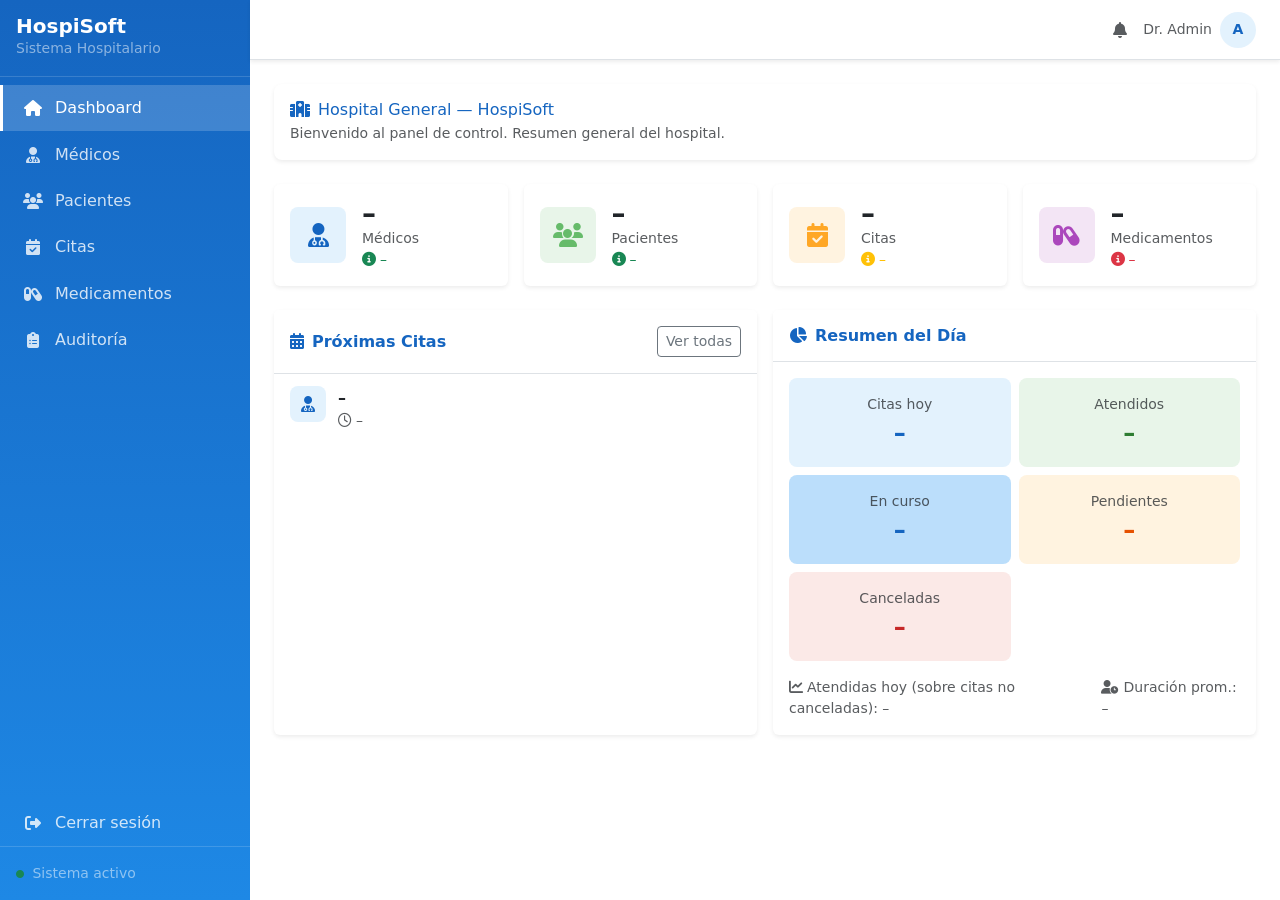
<file: src/main/resources/web/index.html>
<!DOCTYPE html>
<html lang="es">
<head>
  <meta charset="UTF-8">
  <meta name="viewport" content="width=device-width, initial-scale=1.0">
  <title>HospiSoft — Dashboard</title>
  <link href="vendor/bootstrap/bootstrap.min.css" rel="stylesheet">
  <link rel="stylesheet" href="vendor/fontawesome/css/all.min.css">
  <link rel="stylesheet" href="css/style.css">
</head>
<body>

  <div class="min-vh-100">
    <aside class="sidebar d-flex flex-column" id="sidebar">
      <div class="p-3 border-bottom" style="border-color: rgba(255,255,255,.15) !important;">
        <div class="d-flex align-items-center gap-2">
          <div>
            <div class="fw-bold fs-5 lh-1 text-white">HospiSoft</div>
            <small class="text-white-50">Sistema Hospitalario</small>
          </div>
        </div>
      </div>
      <ul class="list-unstyled mb-0 flex-grow-1 pt-2">
        <li><a href="index.html" class="nav-link active"><i class="fas fa-home" style="width:1.25rem;text-align:center"></i> Dashboard</a></li>
        <li><a href="medicos.html" class="nav-link"><i class="fas fa-user-md" style="width:1.25rem;text-align:center"></i> Médicos</a></li>
        <li><a href="pacientes.html" class="nav-link"><i class="fas fa-users" style="width:1.25rem;text-align:center"></i> Pacientes</a></li>
        <li><a href="citas.html" class="nav-link"><i class="fas fa-calendar-check" style="width:1.25rem;text-align:center"></i> Citas</a></li>
        <li><a href="medicamentos.html" class="nav-link"><i class="fas fa-capsules" style="width:1.25rem;text-align:center"></i> Medicamentos</a></li>
        <li><a href="auditoria.html" class="nav-link"><i class="fas fa-clipboard-list" style="width:1.25rem;text-align:center"></i> Auditoría</a></li>
      </ul>
      <ul class="list-unstyled mb-0">
        <li><a href="#" class="nav-link" id="nav-logout"><i class="fas fa-sign-out-alt" style="width:1.25rem;text-align:center"></i> Cerrar sesión</a></li>
      </ul>
      <div class="p-3 border-top text-white-50 small" style="border-color: rgba(255,255,255,.15) !important;">
        <i class="fas fa-circle text-success" style="font-size:.5rem;vertical-align:middle"></i>
        <span class="ms-1">Sistema activo</span>
      </div>
    </aside>

    <main class="main-content d-flex flex-column">
      <header class="top-navbar sticky-top bg-white border-bottom shadow-sm d-flex align-items-center justify-content-between px-4" style="height:60px;">
        <div class="d-flex align-items-center gap-3">
          <button class="btn d-md-none p-0" type="button" onclick="document.getElementById('sidebar').classList.toggle('show')">
            <i class="fas fa-bars fs-5"></i>
          </button>
        </div>
        <div class="d-flex align-items-center gap-3">
          <i class="fas fa-bell text-muted"></i>
          <div class="d-flex align-items-center gap-2 text-muted small">
            <span id="topbar-user-name">Dr. Admin</span>
            <span id="topbar-user-avatar" class="d-inline-flex align-items-center justify-content-center rounded-circle" style="width:36px;height:36px;background:var(--clr-light);color:var(--clr-text);font-weight:700;">A</span>
          </div>
        </div>
      </header>

      <div class="p-4 flex-grow-1">
        <div class="p-3 bg-white rounded-3 shadow-sm mb-4">
          <h6 class="mb-1" style="color:var(--clr-text);"><i class="fas fa-hospital me-2"></i>Hospital General — HospiSoft</h6>
          <p class="mb-0 text-muted small">Bienvenido al panel de control. Resumen general del hospital.</p>
        </div>

        <div class="row g-3 mb-4">
          <div class="col-xl-3 col-md-6">
            <div class="card stat-card border-0 shadow-sm h-100">
              <div class="card-body d-flex align-items-center gap-3 p-3">
                <div class="d-flex align-items-center justify-content-center rounded-3 flex-shrink-0" style="width:56px;height:56px;background:var(--clr-light);color:var(--clr-text);font-size:1.5rem;">
                  <i class="fas fa-user-md"></i>
                </div>
                <div>
                  <div class="fs-3 fw-bold lh-1" id="kpi-medicos-valor">–</div>
                  <div class="text-muted small" id="kpi-medicos-etiqueta">Médicos</div>
                  <div class="small text-success"><i class="fas fa-circle-info me-1"></i><span id="kpi-medicos-detalle">–</span></div>
                </div>
              </div>
            </div>
          </div>
          <div class="col-xl-3 col-md-6">
            <div class="card stat-card border-0 shadow-sm h-100">
              <div class="card-body d-flex align-items-center gap-3 p-3">
                <div class="d-flex align-items-center justify-content-center rounded-3 flex-shrink-0" style="width:56px;height:56px;background:#E8F5E9;color:#66BB6A;font-size:1.5rem;">
                  <i class="fas fa-users"></i>
                </div>
                <div>
                  <div class="fs-3 fw-bold lh-1" id="kpi-pacientes-valor">–</div>
                  <div class="text-muted small" id="kpi-pacientes-etiqueta">Pacientes</div>
                  <div class="small text-success"><i class="fas fa-circle-info me-1"></i><span id="kpi-pacientes-detalle">–</span></div>
                </div>
              </div>
            </div>
          </div>
          <div class="col-xl-3 col-md-6">
            <div class="card stat-card border-0 shadow-sm h-100">
              <div class="card-body d-flex align-items-center gap-3 p-3">
                <div class="d-flex align-items-center justify-content-center rounded-3 flex-shrink-0" style="width:56px;height:56px;background:#FFF3E0;color:#FFA726;font-size:1.5rem;">
                  <i class="fas fa-calendar-check"></i>
                </div>
                <div>
                  <div class="fs-3 fw-bold lh-1" id="kpi-citas-valor">–</div>
                  <div class="text-muted small" id="kpi-citas-etiqueta">Citas</div>
                  <div class="small text-warning"><i class="fas fa-circle-info me-1"></i><span id="kpi-citas-detalle">–</span></div>
                </div>
              </div>
            </div>
          </div>
          <div class="col-xl-3 col-md-6">
            <div class="card stat-card border-0 shadow-sm h-100">
              <div class="card-body d-flex align-items-center gap-3 p-3">
                <div class="d-flex align-items-center justify-content-center rounded-3 flex-shrink-0" style="width:56px;height:56px;background:#F3E5F5;color:#AB47BC;font-size:1.5rem;">
                  <i class="fas fa-capsules"></i>
                </div>
                <div>
                  <div class="fs-3 fw-bold lh-1" id="kpi-medicamentos-valor">–</div>
                  <div class="text-muted small" id="kpi-medicamentos-etiqueta">Medicamentos</div>
                  <div class="small text-danger"><i class="fas fa-circle-info me-1"></i><span id="kpi-medicamentos-detalle">–</span></div>
                </div>
              </div>
            </div>
          </div>
        </div>

        <div class="row g-3">
          <div class="col-lg-6">
            <div class="card border-0 shadow-sm h-100">
              <div class="card-header bg-white border-bottom d-flex justify-content-between align-items-center py-3">
                <h6 class="mb-0 fw-semibold" style="color:var(--clr-text);"><i class="fas fa-calendar-alt me-2"></i>Próximas Citas</h6>
                <a href="citas.html" class="btn btn-outline-secondary btn-sm">Ver todas</a>
              </div>
              <div class="card-body p-0">
                <ul class="activity-list px-3" id="proximas-citas">
                  <li>
                    <div class="d-flex align-items-center justify-content-center rounded-3 flex-shrink-0" style="width:36px;height:36px;background:var(--clr-light);color:var(--clr-text);">
                      <i class="fas fa-user-md"></i>
                    </div>
                    <div class="flex-grow-1">
                      <div><strong>–</strong></div>
                      <div class="small text-muted"><i class="far fa-clock me-1"></i>–</div>
                    </div>
                  </li>
                </ul>
              </div>
            </div>
          </div>

          <div class="col-lg-6">
            <div class="card border-0 shadow-sm h-100">
              <div class="card-header bg-white border-bottom py-3">
                <h6 class="mb-0 fw-semibold" style="color:var(--clr-text);"><i class="fas fa-chart-pie me-2"></i>Resumen del Día</h6>
              </div>
              <div class="card-body">
                <div class="row g-2 mb-3">
                  <div class="col-6">
                    <div class="p-3 rounded-3 text-center" style="background:var(--clr-light);">
                      <small class="text-muted d-block">Citas hoy</small>
                      <span class="fw-bold fs-4" style="color:var(--clr-text);" id="resumen-total">–</span>
                    </div>
                  </div>
                  <div class="col-6">
                    <div class="p-3 rounded-3 text-center" style="background:#E8F5E9;">
                      <small class="text-muted d-block">Atendidos</small>
                      <span class="fw-bold fs-4" style="color:#2E7D32;" id="resumen-atendidas">–</span>
                    </div>
                  </div>
                  <div class="col-6">
                    <div class="p-3 rounded-3 text-center" style="background:var(--clr-mid);">
                      <small class="text-muted d-block">En curso</small>
                      <span class="fw-bold fs-4" style="color:var(--clr-text);" id="resumen-encurso">–</span>
                    </div>
                  </div>
                  <div class="col-6">
                    <div class="p-3 rounded-3 text-center" style="background:#FFF3E0;">
                      <small class="text-muted d-block">Pendientes</small>
                      <span class="fw-bold fs-4" style="color:#E65100;" id="resumen-pendientes">–</span>
                    </div>
                  </div>
                  <div class="col-6">
                    <div class="p-3 rounded-3 text-center" style="background:#FBE9E7;">
                      <small class="text-muted d-block">Canceladas</small>
                      <span class="fw-bold fs-4" style="color:#C62828;" id="resumen-canceladas">–</span>
                    </div>
                  </div>
                </div>
                <div class="d-flex justify-content-between text-muted small">
                  <span><i class="fas fa-chart-line me-1"></i>Atendidas hoy (sobre citas no canceladas): <span id="resumen-atendidas-pct">–</span></span>
                  <span><i class="fas fa-user-clock me-1"></i>Duración prom.: <span id="resumen-duracion">–</span></span>
                </div>
              </div>
            </div>
          </div>
        </div>
      </div>
    </main>
  </div>

  <script src="vendor/bootstrap/bootstrap.bundle.min.js"></script>
  <script src="js/app.js"></script>
  <script src="js/crud.js"></script>
  <script src="js/dashboard.js"></script>
</body>
</html>
</file>
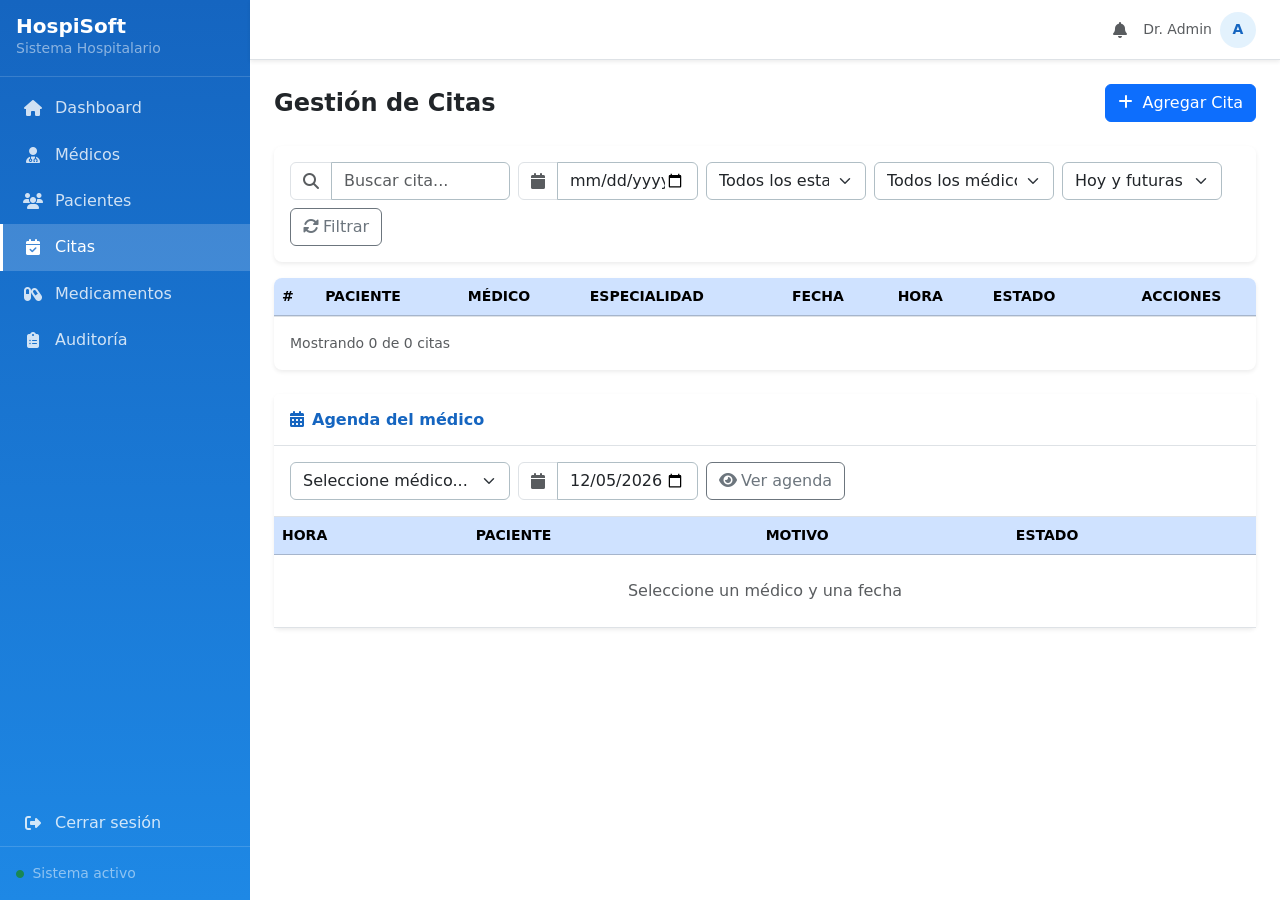
<file: src/main/resources/web/citas.html>
<!DOCTYPE html>
<html lang="es">
<head>
  <meta charset="UTF-8">
  <meta name="viewport" content="width=device-width, initial-scale=1.0">
  <title>HospiSoft — Citas</title>
  <link href="vendor/bootstrap/bootstrap.min.css" rel="stylesheet">
  <link rel="stylesheet" href="vendor/fontawesome/css/all.min.css">
  <link rel="stylesheet" href="css/style.css">
</head>
<body>

  <div class="min-vh-100">
    <aside class="sidebar d-flex flex-column" id="sidebar">
      <div class="p-3 border-bottom" style="border-color: rgba(255,255,255,.15) !important;">
        <div class="d-flex align-items-center gap-2">
          <div>
            <div class="fw-bold fs-5 lh-1 text-white">HospiSoft</div>
            <small class="text-white-50">Sistema Hospitalario</small>
          </div>
        </div>
      </div>
      <ul class="list-unstyled mb-0 flex-grow-1 pt-2">
        <li><a href="index.html" class="nav-link"><i class="fas fa-home" style="width:1.25rem;text-align:center"></i> Dashboard</a></li>
        <li><a href="medicos.html" class="nav-link"><i class="fas fa-user-md" style="width:1.25rem;text-align:center"></i> Médicos</a></li>
        <li><a href="pacientes.html" class="nav-link"><i class="fas fa-users" style="width:1.25rem;text-align:center"></i> Pacientes</a></li>
        <li><a href="citas.html" class="nav-link active"><i class="fas fa-calendar-check" style="width:1.25rem;text-align:center"></i> Citas</a></li>
        <li><a href="medicamentos.html" class="nav-link"><i class="fas fa-capsules" style="width:1.25rem;text-align:center"></i> Medicamentos</a></li>
        <li><a href="auditoria.html" class="nav-link"><i class="fas fa-clipboard-list" style="width:1.25rem;text-align:center"></i> Auditoría</a></li>
      </ul>
      <ul class="list-unstyled mb-0">
        <li><a href="#" class="nav-link" id="nav-logout"><i class="fas fa-sign-out-alt" style="width:1.25rem;text-align:center"></i> Cerrar sesión</a></li>
      </ul>
      <div class="p-3 border-top text-white-50 small" style="border-color: rgba(255,255,255,.15) !important;">
        <i class="fas fa-circle text-success" style="font-size:.5rem;vertical-align:middle"></i>
        <span class="ms-1">Sistema activo</span>
      </div>
    </aside>

    <main class="main-content d-flex flex-column">
      <header class="top-navbar sticky-top bg-white border-bottom shadow-sm d-flex align-items-center justify-content-between px-4" style="height:60px;">
        <div class="d-flex align-items-center gap-3">
          <button class="btn d-md-none p-0" type="button" onclick="document.getElementById('sidebar').classList.toggle('show')">
            <i class="fas fa-bars fs-5"></i>
          </button>
        </div>
        <div class="d-flex align-items-center gap-3">
          <i class="fas fa-bell text-muted"></i>
          <div class="d-flex align-items-center gap-2 text-muted small">
            <span id="topbar-user-name">Dr. Admin</span>
            <span id="topbar-user-avatar" class="d-inline-flex align-items-center justify-content-center rounded-circle" style="width:36px;height:36px;background:var(--clr-light);color:var(--clr-text);font-weight:700;">A</span>
          </div>
        </div>
      </header>

      <div class="p-4 flex-grow-1">
        <div class="d-flex justify-content-between align-items-center flex-wrap gap-3 mb-4">
          <h4 class="mb-0 fw-semibold">Gestión de Citas</h4>
          <div class="d-flex gap-2">
            <div class="dropdown d-none" id="export-menu">
              <button class="btn btn-outline-primary dropdown-toggle" type="button" id="btn-export" data-bs-toggle="dropdown" aria-expanded="false"><i class="fas fa-file-export me-1"></i> Exportar</button>
              <ul class="dropdown-menu dropdown-menu-end" aria-labelledby="btn-export">
                <li><button class="dropdown-item" type="button" data-export-format="xlsx"><i class="fas fa-file-excel me-2 text-success"></i>Excel (.xlsx)</button></li>
                <li><button class="dropdown-item" type="button" data-export-format="pdf"><i class="fas fa-file-pdf me-2 text-danger"></i>PDF</button></li>
              </ul>
            </div>
            <button class="btn btn-primary" id="btn-add" data-bs-toggle="modal" data-bs-target="#modalCita"><i class="fas fa-plus me-1"></i> Agregar Cita</button>
          </div>
        </div>

        <div class="d-flex flex-wrap gap-2 align-items-center mb-3 p-3 bg-white rounded-3 shadow-sm">
          <div class="input-group" style="max-width:220px;">
            <span class="input-group-text bg-white"><i class="fas fa-search text-muted"></i></span>
            <input type="text" class="form-control" id="filter-search" placeholder="Buscar cita...">
          </div>
          <div class="input-group" style="max-width:180px;">
            <span class="input-group-text bg-white"><i class="fas fa-calendar text-muted"></i></span>
            <input type="date" class="form-control" id="filter-fecha" placeholder="AAAA-MM-DD">
          </div>
          <select class="form-select" id="filter-estado" style="max-width:160px;">
            <option value="">Todos los estados</option>
            <option value="PROGRAMADA">Programada</option>
            <option value="EN_CURSO">En curso</option>
            <option value="FINALIZADA">Finalizada</option>
            <option value="CANCELADA">Cancelada</option>
          </select>
          <select class="form-select" id="filter-medico" style="max-width:180px;">
            <option value="">Todos los médicos</option>
          </select>
          <select class="form-select" id="filter-rango" style="max-width:160px;">
            <option value="HOY_Y_FUTURAS">Hoy y futuras</option>
            <option value="HOY">Hoy</option>
            <option value="FUTURAS">Futuras</option>
            <option value="PASADAS">Pasadas</option>
            <option value="TODAS">Todas</option>
          </select>
          <button class="btn btn-outline-secondary" id="btn-filter"><i class="fas fa-sync-alt me-1"></i>Filtrar</button>
        </div>

        <div class="bg-white rounded-3 shadow-sm overflow-hidden">
          <div class="table-responsive">
            <table class="table align-middle mb-0">
              <thead class="table-primary">
                <tr>
                  <th class="text-uppercase small">#</th>
                  <th class="text-uppercase small">Paciente</th>
                  <th class="text-uppercase small">Médico</th>
                  <th class="text-uppercase small">Especialidad</th>
                  <th class="text-uppercase small">Fecha</th>
                  <th class="text-uppercase small">Hora</th>
                  <th class="text-uppercase small">Estado</th>
                  <th class="text-center text-uppercase small">Acciones</th>
                </tr>
              </thead>
              <tbody id="citas-body">
              </tbody>
            </table>
          </div>
          <div class="d-flex justify-content-between align-items-center p-3 border-top">
            <small class="text-muted" id="page-summary">Mostrando 0 de 0 citas</small>
            <nav>
              <ul class="pagination pagination-sm mb-0" id="pagination">
              </ul>
            </nav>
          </div>
        </div>

        <div class="card border-0 shadow-sm mt-4" id="agenda-card">
          <div class="card-header bg-white border-bottom d-flex justify-content-between align-items-center py-3">
            <h6 class="mb-0 fw-semibold" style="color:var(--clr-text);"><i class="fas fa-calendar-alt me-2"></i>Agenda del médico</h6>
          </div>
          <div class="card-body p-0">
            <div class="d-flex flex-wrap gap-2 align-items-center p-3 border-bottom">
              <select class="form-select" id="agenda-medico" style="max-width:220px;">
                <option value="">Seleccione médico...</option>
              </select>
              <div class="input-group" style="max-width:180px;">
                <span class="input-group-text bg-white"><i class="fas fa-calendar text-muted"></i></span>
                <input type="date" class="form-control" id="agenda-fecha" placeholder="AAAA-MM-DD">
              </div>
              <button class="btn btn-outline-secondary" id="btn-agenda"><i class="fas fa-eye me-1"></i>Ver agenda</button>
            </div>
            <div class="table-responsive">
              <table class="table align-middle mb-0">
                <thead class="table-primary">
                  <tr>
                    <th class="text-uppercase small">Hora</th>
                    <th class="text-uppercase small">Paciente</th>
                    <th class="text-uppercase small">Motivo</th>
                    <th class="text-uppercase small">Estado</th>
                  </tr>
                </thead>
                <tbody id="agenda-body">
                  <tr><td colspan="4" class="text-center text-muted py-4">Seleccione un médico y una fecha</td></tr>
                </tbody>
              </table>
            </div>
          </div>
        </div>
      </div>
    </main>
  </div>

  <div class="modal fade" id="modalCita" tabindex="-1" aria-hidden="true">
    <div class="modal-dialog modal-dialog-centered">
      <div class="modal-content border-0 shadow">
        <div class="modal-header bg-blue">
          <h5 class="modal-title" id="modalCitaTitle">Nueva Cita</h5>
          <button type="button" class="btn-close" data-bs-dismiss="modal"></button>
        </div>
        <div class="modal-body">
          <div class="alert alert-danger small d-none" id="modal-alert" role="alert"></div>
          <form id="form-cita" method="post" onsubmit="return false" novalidate>
            <input type="hidden" id="cita-id" value="">
            <div class="row g-3">
              <div class="col-md-6">
                <label class="form-label fw-medium small" for="cita-paciente">Paciente</label>
                <select class="form-select" id="cita-paciente">
                  <option value="">Seleccione paciente...</option>
                </select>
                <div class="invalid-feedback"></div>
              </div>
              <div class="col-md-6">
                <label class="form-label fw-medium small" for="cita-medico">Médico</label>
                <select class="form-select" id="cita-medico">
                  <option value="">Seleccione médico...</option>
                </select>
                <div class="invalid-feedback"></div>
              </div>
              <div class="col-md-6">
                <label class="form-label fw-medium small" for="cita-fecha">Fecha</label>
                <input type="date" class="form-control" id="cita-fecha" placeholder="AAAA-MM-DD">
                <div class="invalid-feedback"></div>
              </div>
              <div class="col-md-6">
                <label class="form-label fw-medium small" for="cita-hora">Hora</label>
                <input type="time" class="form-control" id="cita-hora" placeholder="HH:MM" step="300">
                <div class="invalid-feedback"></div>
              </div>
              <div class="col-12">
                <label class="form-label fw-medium small" for="cita-motivo">Motivo de consulta</label>
                <textarea class="form-control" id="cita-motivo" rows="3" placeholder="Describa el motivo de la consulta" maxlength="200"></textarea>
                <div class="invalid-feedback"></div>
              </div>
            </div>
          </form>
        </div>
        <div class="modal-footer">
          <button type="button" class="btn btn-outline-secondary" data-bs-dismiss="modal">Cancelar</button>
          <button type="button" class="btn btn-primary" id="btn-save"><i class="fas fa-save me-1"></i>Guardar</button>
        </div>
      </div>
    </div>
  </div>

  <div class="modal fade" id="modalAtencion" tabindex="-1" aria-hidden="true">
    <div class="modal-dialog modal-dialog-centered modal-lg">
      <div class="modal-content border-0 shadow">
        <div class="modal-header bg-blue">
          <h5 class="modal-title" id="modalAtencionTitle">Finalizar atención</h5>
          <button type="button" class="btn-close" data-bs-dismiss="modal"></button>
        </div>
        <div class="modal-body">
          <div class="alert alert-danger small d-none" id="atencion-alert" role="alert"></div>
          <div class="p-3 rounded-3 mb-3" style="background:var(--clr-light);">
            <div class="small text-muted">Paciente</div>
            <div class="fw-semibold" id="atencion-paciente">–</div>
            <div class="small text-muted mt-2">Médico y fecha</div>
            <div id="atencion-medico">–</div>
          </div>
          <form id="form-atencion" method="post" onsubmit="return false" novalidate>
            <input type="hidden" id="atencion-id-cita" value="">
            <div class="row g-3">
              <div class="col-12">
                <label class="form-label fw-medium small" for="atencion-diagnostico">Diagnóstico</label>
                <textarea class="form-control" id="atencion-diagnostico" rows="2" placeholder="Diagnóstico de la atención" maxlength="500"></textarea>
                <div class="invalid-feedback"></div>
              </div>
              <div class="col-12">
                <label class="form-label fw-medium small" for="atencion-tratamiento">Tratamiento</label>
                <textarea class="form-control" id="atencion-tratamiento" rows="2" placeholder="Tratamiento indicado" maxlength="500"></textarea>
                <div class="invalid-feedback"></div>
              </div>
              <div class="col-12">
                <label class="form-label fw-medium small" for="atencion-notas">Notas</label>
                <textarea class="form-control" id="atencion-notas" rows="2" placeholder="Notas clínicas (opcional)" maxlength="1000"></textarea>
                <div class="invalid-feedback"></div>
              </div>
              <div class="col-12">
                <label class="form-label fw-medium small" for="atencion-observaciones">Observaciones de la cita</label>
                <textarea class="form-control" id="atencion-observaciones" rows="2" placeholder="Observaciones (opcional)" maxlength="500"></textarea>
                <div class="invalid-feedback"></div>
              </div>
            </div>
          </form>

          <div class="d-flex justify-content-between align-items-center mt-4 mb-2">
            <h6 class="mb-0 fw-semibold" style="color:var(--clr-text);"><i class="fas fa-capsules me-2"></i>Medicamentos recetados</h6>
            <button type="button" class="btn btn-outline-secondary btn-sm" id="btn-add-receta"><i class="fas fa-plus me-1"></i>Agregar medicamento</button>
          </div>
          <div class="table-responsive">
            <table class="table align-middle mb-0">
              <thead class="table-primary">
                <tr>
                  <th class="text-uppercase small">Medicamento</th>
                  <th class="text-uppercase small">Cantidad</th>
                  <th class="text-uppercase small">Dosis</th>
                  <th class="text-uppercase small">Duración</th>
                  <th class="text-center text-uppercase small">Quitar</th>
                </tr>
              </thead>
              <tbody id="recetas-body">
              </tbody>
            </table>
          </div>
        </div>
        <div class="modal-footer">
          <button type="button" class="btn btn-outline-secondary" data-bs-dismiss="modal">Cancelar</button>
          <button type="button" class="btn btn-primary" id="btn-finalizar"><i class="fas fa-save me-1"></i>Guardar y finalizar</button>
        </div>
      </div>
    </div>
  </div>

  <div class="modal fade" id="modalHistoria" tabindex="-1" aria-hidden="true">
    <div class="modal-dialog modal-dialog-centered modal-lg">
      <div class="modal-content border-0 shadow">
        <div class="modal-header bg-blue">
          <h5 class="modal-title">Historia clínica</h5>
          <button type="button" class="btn-close" data-bs-dismiss="modal"></button>
        </div>
        <div class="modal-body">
          <div class="alert alert-danger small d-none" id="historia-alert" role="alert"></div>
          <div class="row g-3 mb-3">
            <div class="col-md-6">
              <div class="small text-muted">Paciente</div>
              <div class="fw-semibold" id="historia-paciente">–</div>
            </div>
            <div class="col-md-6">
              <div class="small text-muted">Médico</div>
              <div class="fw-semibold" id="historia-medico">–</div>
            </div>
            <div class="col-md-6">
              <div class="small text-muted">Fecha</div>
              <div id="historia-fecha">–</div>
            </div>
          </div>
          <div class="mb-3">
            <div class="small text-muted">Diagnóstico</div>
            <div id="historia-diagnostico">–</div>
          </div>
          <div class="mb-3">
            <div class="small text-muted">Tratamiento</div>
            <div id="historia-tratamiento">–</div>
          </div>
          <div class="mb-3">
            <div class="small text-muted">Notas</div>
            <div id="historia-notas">–</div>
          </div>
          <h6 class="mb-2 fw-semibold" style="color:var(--clr-text);"><i class="fas fa-capsules me-2"></i>Medicamentos recetados</h6>
          <div class="table-responsive">
            <table class="table align-middle mb-0">
              <thead class="table-primary">
                <tr>
                  <th class="text-uppercase small">Medicamento</th>
                  <th class="text-uppercase small">Cantidad</th>
                  <th class="text-uppercase small">Dosis</th>
                  <th class="text-uppercase small">Duración</th>
                  <th class="text-uppercase small">Estado</th>
                </tr>
              </thead>
              <tbody id="historia-recetas">
              </tbody>
            </table>
          </div>
        </div>
        <div class="modal-footer">
          <button type="button" class="btn btn-outline-secondary" data-bs-dismiss="modal">Cerrar</button>
        </div>
      </div>
    </div>
  </div>

  <div class="modal fade" id="modalEliminar" tabindex="-1" aria-hidden="true">
    <div class="modal-dialog modal-dialog-centered modal-sm">
      <div class="modal-content border-0 shadow">
        <div class="modal-body text-center py-4">
          <i class="fas fa-exclamation-triangle fs-1" style="color:var(--clr-red);"></i>
          <h6 class="fw-semibold mt-2">¿Cancelar la cita?</h6>
          <p class="small text-muted mb-0">La cita quedará en estado Cancelada.</p>
        </div>
        <div class="modal-footer justify-content-center border-0 pt-0">
          <button type="button" class="btn btn-outline-secondary" data-bs-dismiss="modal">Volver</button>
          <button type="button" class="btn btn-danger" id="btn-confirm-delete"><i class="fas fa-ban me-1"></i>Cancelar cita</button>
        </div>
      </div>
    </div>
  </div>

  <script src="vendor/bootstrap/bootstrap.bundle.min.js"></script>
  <script src="js/app.js"></script>
  <script src="js/crud.js"></script>
  <script src="js/atencion.js"></script>
  <script src="js/citas.js"></script>
</body>
</html>
</file>
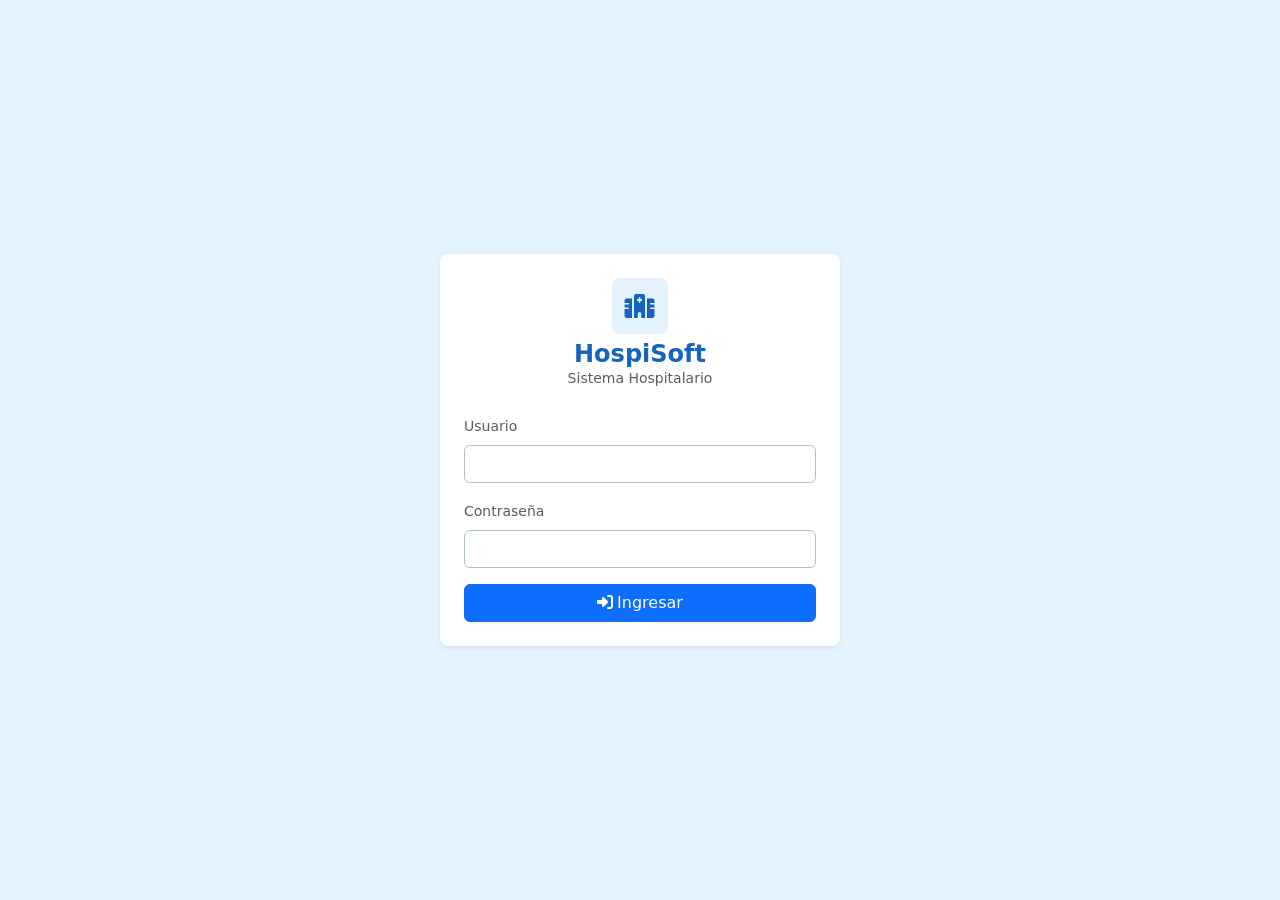
<file: src/main/resources/web/login.html>
<!DOCTYPE html>
<html lang="es">
<head>
  <meta charset="UTF-8">
  <meta name="viewport" content="width=device-width, initial-scale=1.0">
  <title>HospiSoft — Iniciar sesión</title>
  <link href="vendor/bootstrap/bootstrap.min.css" rel="stylesheet">
  <link rel="stylesheet" href="vendor/fontawesome/css/all.min.css">
  <link rel="stylesheet" href="css/style.css">
</head>
<body style="background:var(--clr-light);">

  <div class="min-vh-100 d-flex align-items-center justify-content-center p-3">
    <div class="card border-0 shadow-sm rounded-3" style="width:100%;max-width:400px;">
      <div class="card-body p-4">
        <div class="text-center mb-4">
          <div class="d-inline-flex align-items-center justify-content-center rounded-3 mb-2" style="width:56px;height:56px;background:var(--clr-light);color:var(--clr-text);font-size:1.5rem;">
            <i class="fas fa-hospital"></i>
          </div>
          <div class="fw-bold fs-4 lh-1" style="color:var(--clr-text);">HospiSoft</div>
          <small class="text-muted">Sistema Hospitalario</small>
        </div>

        <div id="login-status" class="alert alert-secondary small mb-3 d-none" role="status"></div>

        <form id="login-form" method="post" onsubmit="return false" novalidate>
          <div class="mb-3">
            <label for="login-username" class="form-label small text-muted">Usuario</label>
            <input type="text" class="form-control" id="login-username" autocomplete="username" required>
          </div>
          <div class="mb-3">
            <label for="login-password" class="form-label small text-muted">Contraseña</label>
            <input type="password" class="form-control" id="login-password" autocomplete="current-password" required>
          </div>
          <div id="login-error" class="alert alert-danger small py-2 d-none" role="alert"></div>
          <button type="submit" class="btn btn-primary w-100" id="login-submit">
            <i class="fas fa-sign-in-alt me-1"></i>Ingresar
          </button>
        </form>
      </div>
    </div>
  </div>

  <script src="vendor/bootstrap/bootstrap.bundle.min.js"></script>
  <script src="js/app.js"></script>
  <script src="js/login.js"></script>
</body>
</html>
</file>
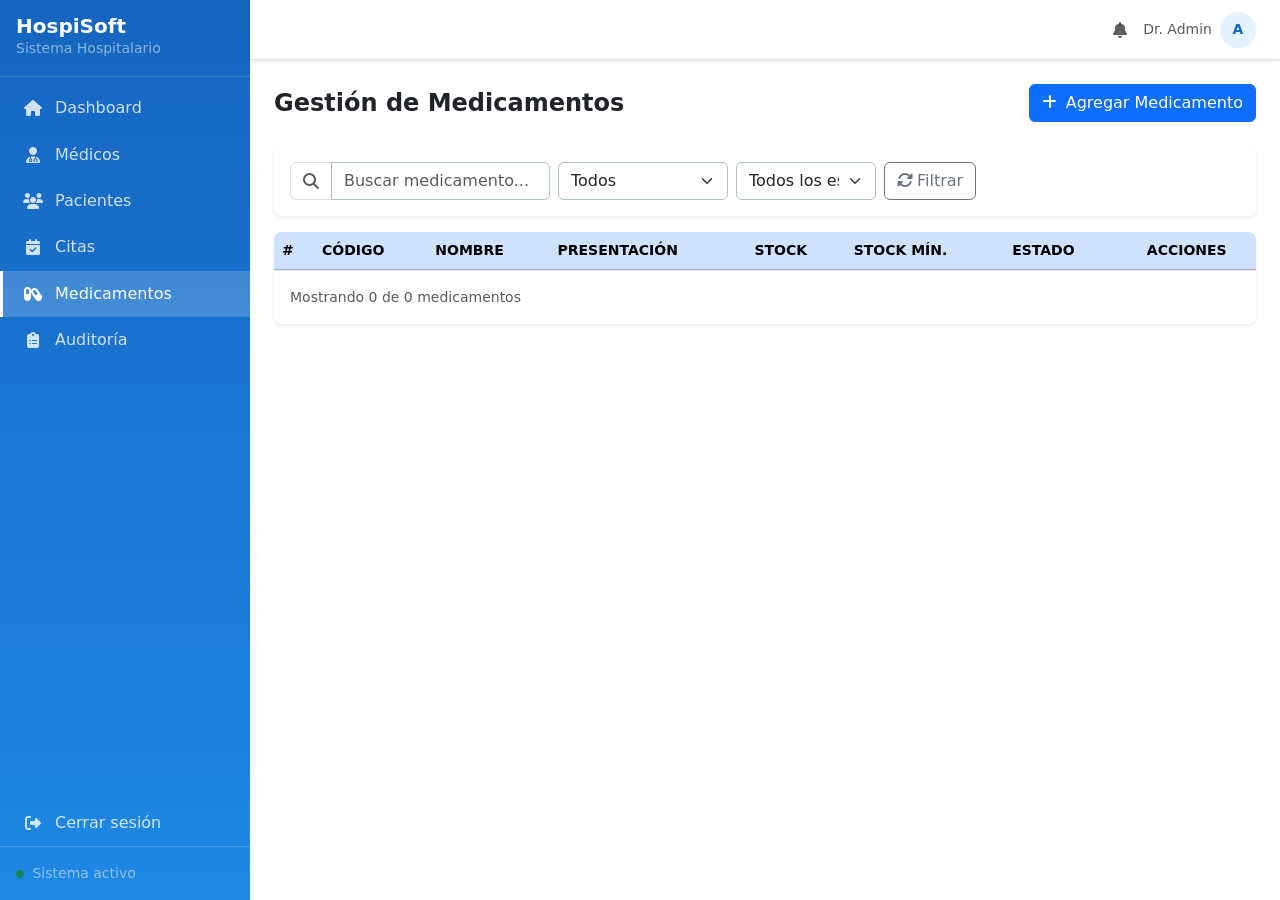
<file: src/main/resources/web/medicamentos.html>
<!DOCTYPE html>
<html lang="es">
<head>
  <meta charset="UTF-8">
  <meta name="viewport" content="width=device-width, initial-scale=1.0">
  <title>HospiSoft — Medicamentos</title>
  <link href="vendor/bootstrap/bootstrap.min.css" rel="stylesheet">
  <link rel="stylesheet" href="vendor/fontawesome/css/all.min.css">
  <link rel="stylesheet" href="css/style.css">
</head>
<body>

  <div class="min-vh-100">
    <aside class="sidebar d-flex flex-column" id="sidebar">
      <div class="p-3 border-bottom" style="border-color: rgba(255,255,255,.15) !important;">
        <div class="d-flex align-items-center gap-2">
          <div>
            <div class="fw-bold fs-5 lh-1 text-white">HospiSoft</div>
            <small class="text-white-50">Sistema Hospitalario</small>
          </div>
        </div>
      </div>
      <ul class="list-unstyled mb-0 flex-grow-1 pt-2">
        <li><a href="index.html" class="nav-link"><i class="fas fa-home" style="width:1.25rem;text-align:center"></i> Dashboard</a></li>
        <li><a href="medicos.html" class="nav-link"><i class="fas fa-user-md" style="width:1.25rem;text-align:center"></i> Médicos</a></li>
        <li><a href="pacientes.html" class="nav-link"><i class="fas fa-users" style="width:1.25rem;text-align:center"></i> Pacientes</a></li>
        <li><a href="citas.html" class="nav-link"><i class="fas fa-calendar-check" style="width:1.25rem;text-align:center"></i> Citas</a></li>
        <li><a href="medicamentos.html" class="nav-link active"><i class="fas fa-capsules" style="width:1.25rem;text-align:center"></i> Medicamentos</a></li>
        <li><a href="auditoria.html" class="nav-link"><i class="fas fa-clipboard-list" style="width:1.25rem;text-align:center"></i> Auditoría</a></li>
      </ul>
      <ul class="list-unstyled mb-0">
        <li><a href="#" class="nav-link" id="nav-logout"><i class="fas fa-sign-out-alt" style="width:1.25rem;text-align:center"></i> Cerrar sesión</a></li>
      </ul>
      <div class="p-3 border-top text-white-50 small" style="border-color: rgba(255,255,255,.15) !important;">
        <i class="fas fa-circle text-success" style="font-size:.5rem;vertical-align:middle"></i>
        <span class="ms-1">Sistema activo</span>
      </div>
    </aside>

    <main class="main-content d-flex flex-column">
      <header class="top-navbar sticky-top bg-white border-bottom shadow-sm d-flex align-items-center justify-content-between px-4" style="height:60px;">
        <div class="d-flex align-items-center gap-3">
          <button class="btn d-md-none p-0" type="button" onclick="document.getElementById('sidebar').classList.toggle('show')">
            <i class="fas fa-bars fs-5"></i>
          </button>
        </div>
        <div class="d-flex align-items-center gap-3">
          <i class="fas fa-bell text-muted"></i>
          <div class="d-flex align-items-center gap-2 text-muted small">
            <span id="topbar-user-name">Dr. Admin</span>
            <span id="topbar-user-avatar" class="d-inline-flex align-items-center justify-content-center rounded-circle" style="width:36px;height:36px;background:var(--clr-light);color:var(--clr-text);font-weight:700;">A</span>
          </div>
        </div>
      </header>

      <div class="p-4 flex-grow-1">
        <div class="d-flex justify-content-between align-items-center flex-wrap gap-3 mb-4">
          <h4 class="mb-0 fw-semibold" id="page-title">Gestión de Medicamentos</h4>
          <div class="d-flex gap-2">
            <div class="dropdown d-none" id="export-menu">
              <button class="btn btn-outline-primary dropdown-toggle" type="button" id="btn-export" data-bs-toggle="dropdown" aria-expanded="false"><i class="fas fa-file-export me-1"></i> Exportar</button>
              <ul class="dropdown-menu dropdown-menu-end" aria-labelledby="btn-export">
                <li><button class="dropdown-item" type="button" data-export-format="xlsx"><i class="fas fa-file-excel me-2 text-success"></i>Excel (.xlsx)</button></li>
                <li><button class="dropdown-item" type="button" data-export-format="pdf"><i class="fas fa-file-pdf me-2 text-danger"></i>PDF</button></li>
              </ul>
            </div>
            <button class="btn btn-primary" id="btn-add" data-bs-toggle="modal" data-bs-target="#modalMedicamento"><i class="fas fa-plus me-1"></i> Agregar Medicamento</button>
          </div>
        </div>

        <div class="d-flex flex-wrap gap-2 align-items-center mb-3 p-3 bg-white rounded-3 shadow-sm" id="filters-bar">
          <div class="input-group" style="max-width:260px;">
            <span class="input-group-text bg-white"><i class="fas fa-search text-muted"></i></span>
            <input type="text" class="form-control" id="filter-search" placeholder="Buscar medicamento...">
          </div>
          <select class="form-select" id="filter-activo" style="max-width:170px;">
            <option value="">Todos</option>
            <option value="true">Activos</option>
            <option value="false">Inactivos</option>
          </select>
          <select class="form-select" id="filter-estado" style="max-width:140px;">
            <option value="">Todos los estados</option>
            <option value="DISPONIBLE">Disponible</option>
            <option value="STOCK_BAJO">Stock Bajo</option>
            <option value="AGOTADO">Agotado</option>
          </select>
          <button class="btn btn-outline-secondary" id="btn-filter"><i class="fas fa-sync-alt me-1"></i>Filtrar</button>
        </div>

        <div class="bg-white rounded-3 shadow-sm overflow-hidden" id="stock-card">
          <div class="table-responsive">
            <table class="table align-middle mb-0">
              <thead class="table-primary">
                <tr>
                  <th class="text-uppercase small">#</th>
                  <th class="text-uppercase small">Código</th>
                  <th class="text-uppercase small">Nombre</th>
                  <th class="text-uppercase small">Presentación</th>
                  <th class="text-uppercase small">Stock</th>
                  <th class="text-uppercase small">Stock mín.</th>
                  <th class="text-uppercase small">Estado</th>
                  <th class="text-center text-uppercase small">Acciones</th>
                </tr>
              </thead>
              <tbody id="medicamentos-body">
              </tbody>
            </table>
          </div>
          <div class="d-flex justify-content-between align-items-center p-3 border-top">
            <small class="text-muted" id="page-summary">Mostrando 0 de 0 medicamentos</small>
            <nav>
              <ul class="pagination pagination-sm mb-0" id="pagination">
              </ul>
            </nav>
          </div>
        </div>

        <div class="bg-white rounded-3 shadow-sm overflow-hidden d-none" id="ordenes-card">
          <div class="table-responsive">
            <table class="table align-middle mb-0">
              <thead class="table-primary">
                <tr>
                  <th class="text-uppercase small">Fecha</th>
                  <th class="text-uppercase small">Medicamento</th>
                  <th class="text-uppercase small">Cantidad</th>
                  <th class="text-uppercase small">Dosis</th>
                  <th class="text-uppercase small">Duración</th>
                  <th class="text-uppercase small">Estado</th>
                </tr>
              </thead>
              <tbody id="ordenes-body">
              </tbody>
            </table>
          </div>
          <div class="d-flex justify-content-between align-items-center p-3 border-top">
            <small class="text-muted" id="ordenes-summary">Mostrando 0 de 0 órdenes</small>
            <nav>
              <ul class="pagination pagination-sm mb-0" id="ordenes-pagination">
              </ul>
            </nav>
          </div>
        </div>
      </div>
    </main>
  </div>

  <div class="modal fade" id="modalMedicamento" tabindex="-1" aria-hidden="true">
    <div class="modal-dialog modal-dialog-centered">
      <div class="modal-content border-0 shadow">
        <div class="modal-header bg-blue">
          <h5 class="modal-title" id="modalMedicamentoTitle">Nuevo Medicamento</h5>
          <button type="button" class="btn-close" data-bs-dismiss="modal"></button>
        </div>
        <div class="modal-body">
          <div class="alert alert-danger small d-none" id="modal-alert" role="alert"></div>
          <form id="form-medicamento" method="post" onsubmit="return false" novalidate>
            <input type="hidden" id="medicamento-id" value="">
            <div class="row g-3">
              <div class="col-md-4">
                <label class="form-label fw-medium small" for="medicamento-codigo">Código</label>
                <input type="text" class="form-control" id="medicamento-codigo" placeholder="Ej: MED-011" maxlength="20">
                <div class="invalid-feedback"></div>
              </div>
              <div class="col-md-8">
                <label class="form-label fw-medium small" for="medicamento-nombre">Nombre del Medicamento</label>
                <input type="text" class="form-control" id="medicamento-nombre" placeholder="Ej: Paracetamol 500mg" maxlength="100">
                <div class="invalid-feedback"></div>
              </div>
              <div class="col-md-6">
                <label class="form-label fw-medium small" for="medicamento-presentacion">Presentación</label>
                <input type="text" class="form-control" id="medicamento-presentacion" placeholder="Ej: Tabletas x 20" maxlength="80">
                <div class="invalid-feedback"></div>
              </div>
              <div class="col-md-3">
                <label class="form-label fw-medium small" for="medicamento-stock">Stock</label>
                <input type="number" class="form-control" id="medicamento-stock" placeholder="0" min="0" step="1">
                <div class="invalid-feedback"></div>
              </div>
              <div class="col-md-3">
                <label class="form-label fw-medium small" for="medicamento-stock-minimo">Stock mínimo</label>
                <input type="number" class="form-control" id="medicamento-stock-minimo" placeholder="0" min="0" step="1">
                <div class="invalid-feedback"></div>
              </div>
              <div class="col-md-6 d-none" id="medicamento-activo-group">
                <label class="form-label fw-medium small" for="medicamento-activo">Estado</label>
                <select class="form-select" id="medicamento-activo">
                  <option value="true">Activo</option>
                  <option value="false">Inactivo</option>
                </select>
              </div>
              <div class="col-12">
                <label class="form-label fw-medium small" for="medicamento-descripcion">Descripción</label>
                <textarea class="form-control" id="medicamento-descripcion" rows="2" placeholder="Indicaciones, contraindicaciones, etc." maxlength="200"></textarea>
                <div class="invalid-feedback"></div>
              </div>
            </div>
          </form>
        </div>
        <div class="modal-footer">
          <button type="button" class="btn btn-outline-secondary" data-bs-dismiss="modal">Cancelar</button>
          <button type="button" class="btn btn-primary" id="btn-save"><i class="fas fa-save me-1"></i>Guardar</button>
        </div>
      </div>
    </div>
  </div>

  <div class="modal fade" id="modalEliminar" tabindex="-1" aria-hidden="true">
    <div class="modal-dialog modal-dialog-centered modal-sm">
      <div class="modal-content border-0 shadow">
        <div class="modal-body text-center py-4">
          <i class="fas fa-exclamation-triangle fs-1" style="color:var(--clr-red);"></i>
          <h6 class="fw-semibold mt-2">¿Eliminar medicamento?</h6>
          <p class="small text-muted mb-0">Si tiene historial asociado, se dará de baja lógica en lugar de eliminarse.</p>
        </div>
        <div class="modal-footer justify-content-center border-0 pt-0">
          <button type="button" class="btn btn-outline-secondary" data-bs-dismiss="modal">Cancelar</button>
          <button type="button" class="btn btn-danger" id="btn-confirm-delete"><i class="fas fa-trash me-1"></i>Eliminar</button>
        </div>
      </div>
    </div>
  </div>

  <script src="vendor/bootstrap/bootstrap.bundle.min.js"></script>
  <script src="js/app.js"></script>
  <script src="js/crud.js"></script>
  <script src="js/atencion.js"></script>
  <script src="js/medicamentos.js"></script>
</body>
</html>
</file>
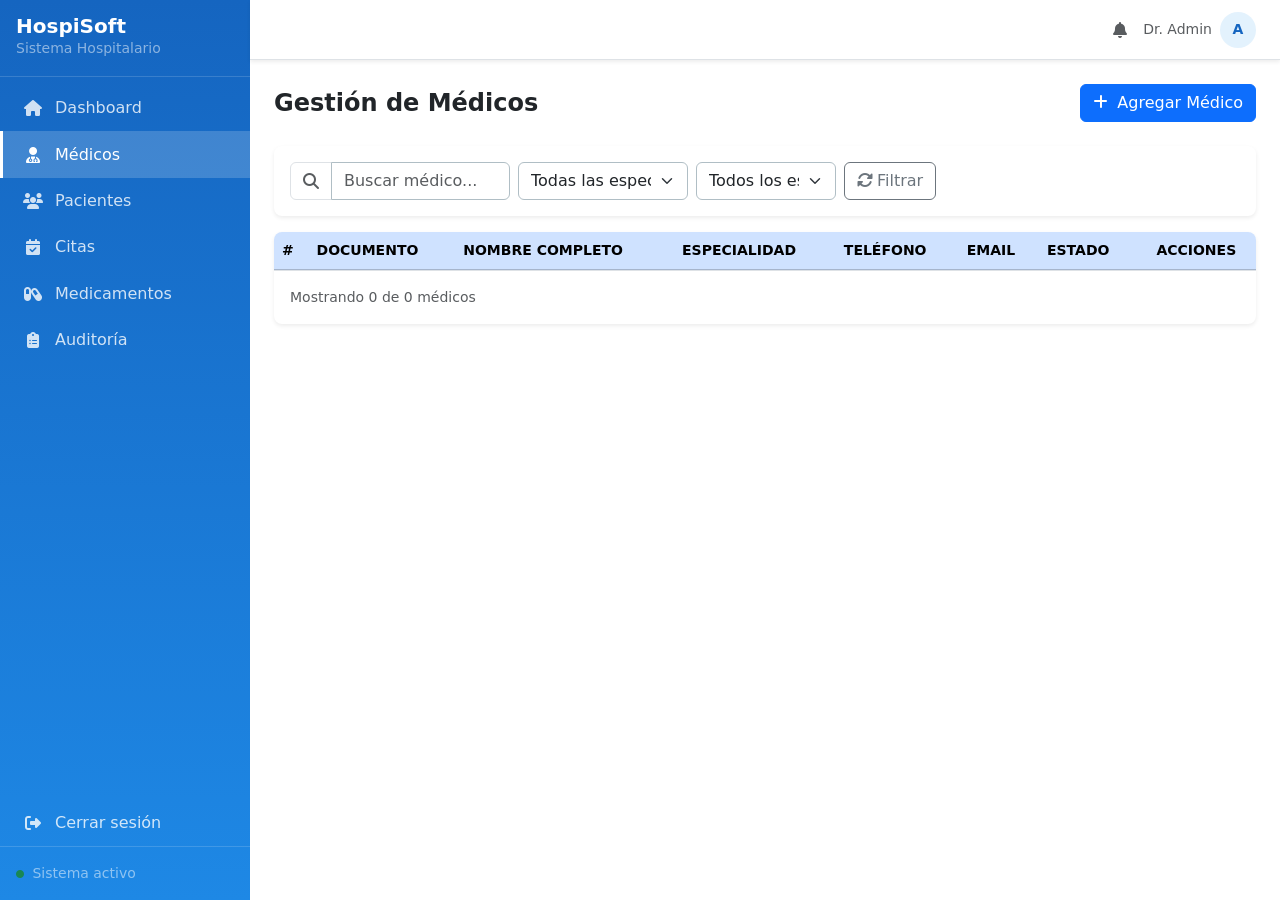
<file: src/main/resources/web/medicos.html>
<!DOCTYPE html>
<html lang="es">
<head>
  <meta charset="UTF-8">
  <meta name="viewport" content="width=device-width, initial-scale=1.0">
  <title>HospiSoft — Médicos</title>
  <link href="vendor/bootstrap/bootstrap.min.css" rel="stylesheet">
  <link rel="stylesheet" href="vendor/fontawesome/css/all.min.css">
  <link rel="stylesheet" href="css/style.css">
</head>
<body>

  <div class="min-vh-100">
    <aside class="sidebar d-flex flex-column" id="sidebar">
      <div class="p-3 border-bottom" style="border-color: rgba(255,255,255,.15) !important;">
        <div class="d-flex align-items-center gap-2">
          <div>
            <div class="fw-bold fs-5 lh-1 text-white">HospiSoft</div>
            <small class="text-white-50">Sistema Hospitalario</small>
          </div>
        </div>
      </div>
      <ul class="list-unstyled mb-0 flex-grow-1 pt-2">
        <li><a href="index.html" class="nav-link"><i class="fas fa-home" style="width:1.25rem;text-align:center"></i> Dashboard</a></li>
        <li><a href="medicos.html" class="nav-link active"><i class="fas fa-user-md" style="width:1.25rem;text-align:center"></i> Médicos</a></li>
        <li><a href="pacientes.html" class="nav-link"><i class="fas fa-users" style="width:1.25rem;text-align:center"></i> Pacientes</a></li>
        <li><a href="citas.html" class="nav-link"><i class="fas fa-calendar-check" style="width:1.25rem;text-align:center"></i> Citas</a></li>
        <li><a href="medicamentos.html" class="nav-link"><i class="fas fa-capsules" style="width:1.25rem;text-align:center"></i> Medicamentos</a></li>
        <li><a href="auditoria.html" class="nav-link"><i class="fas fa-clipboard-list" style="width:1.25rem;text-align:center"></i> Auditoría</a></li>
      </ul>
      <ul class="list-unstyled mb-0">
        <li><a href="#" class="nav-link" id="nav-logout"><i class="fas fa-sign-out-alt" style="width:1.25rem;text-align:center"></i> Cerrar sesión</a></li>
      </ul>
      <div class="p-3 border-top text-white-50 small" style="border-color: rgba(255,255,255,.15) !important;">
        <i class="fas fa-circle text-success" style="font-size:.5rem;vertical-align:middle"></i>
        <span class="ms-1">Sistema activo</span>
      </div>
    </aside>

    <main class="main-content d-flex flex-column">
      <header class="top-navbar sticky-top bg-white border-bottom shadow-sm d-flex align-items-center justify-content-between px-4" style="height:60px;">
        <div class="d-flex align-items-center gap-3">
          <button class="btn d-md-none p-0" type="button" onclick="document.getElementById('sidebar').classList.toggle('show')">
            <i class="fas fa-bars fs-5"></i>
          </button>
        </div>
        <div class="d-flex align-items-center gap-3">
          <i class="fas fa-bell text-muted"></i>
          <div class="d-flex align-items-center gap-2 text-muted small">
            <span id="topbar-user-name">Dr. Admin</span>
            <span id="topbar-user-avatar" class="d-inline-flex align-items-center justify-content-center rounded-circle" style="width:36px;height:36px;background:var(--clr-light);color:var(--clr-text);font-weight:700;">A</span>
          </div>
        </div>
      </header>

      <div class="p-4 flex-grow-1">
        <div class="d-flex justify-content-between align-items-center flex-wrap gap-3 mb-4">
          <h4 class="mb-0 fw-semibold">Gestión de Médicos</h4>
          <div class="d-flex gap-2">
            <div class="dropdown d-none" id="export-menu">
              <button class="btn btn-outline-primary dropdown-toggle" type="button" id="btn-export" data-bs-toggle="dropdown" aria-expanded="false"><i class="fas fa-file-export me-1"></i> Exportar</button>
              <ul class="dropdown-menu dropdown-menu-end" aria-labelledby="btn-export">
                <li><button class="dropdown-item" type="button" data-export-format="xlsx"><i class="fas fa-file-excel me-2 text-success"></i>Excel (.xlsx)</button></li>
                <li><button class="dropdown-item" type="button" data-export-format="pdf"><i class="fas fa-file-pdf me-2 text-danger"></i>PDF</button></li>
              </ul>
            </div>
            <button class="btn btn-primary" id="btn-add" data-bs-toggle="modal" data-bs-target="#modalMedico"><i class="fas fa-plus me-1"></i> Agregar Médico</button>
          </div>
        </div>

        <div class="d-flex flex-wrap gap-2 align-items-center mb-3 p-3 bg-white rounded-3 shadow-sm">
          <div class="input-group" style="max-width:220px;">
            <span class="input-group-text bg-white"><i class="fas fa-search text-muted"></i></span>
            <input type="text" class="form-control" id="filter-search" placeholder="Buscar médico...">
          </div>
          <select class="form-select" id="filter-especialidad" style="max-width:170px;">
            <option value="">Todas las especialidades</option>
          </select>
          <select class="form-select" id="filter-estado" style="max-width:140px;">
            <option value="">Todos los estados</option>
            <option value="true">Activo</option>
            <option value="false">Inactivo</option>
          </select>
          <button class="btn btn-outline-secondary" id="btn-filter"><i class="fas fa-sync-alt me-1"></i>Filtrar</button>
        </div>

        <div class="bg-white rounded-3 shadow-sm overflow-hidden">
          <div class="table-responsive">
            <table class="table align-middle mb-0">
              <thead class="table-primary">
                <tr>
                  <th class="text-uppercase small">#</th>
                  <th class="text-uppercase small">Documento</th>
                  <th class="text-uppercase small">Nombre Completo</th>
                  <th class="text-uppercase small">Especialidad</th>
                  <th class="text-uppercase small">Teléfono</th>
                  <th class="text-uppercase small">Email</th>
                  <th class="text-uppercase small">Estado</th>
                  <th class="text-center text-uppercase small">Acciones</th>
                </tr>
              </thead>
              <tbody id="medicos-body">
              </tbody>
            </table>
          </div>
          <div class="d-flex justify-content-between align-items-center p-3 border-top">
            <small class="text-muted" id="page-summary">Mostrando 0 de 0 médicos</small>
            <nav>
              <ul class="pagination pagination-sm mb-0" id="pagination">
              </ul>
            </nav>
          </div>
        </div>
      </div>
    </main>
  </div>

  <div class="modal fade" id="modalMedico" tabindex="-1" aria-hidden="true">
    <div class="modal-dialog modal-dialog-centered">
      <div class="modal-content border-0 shadow">
        <div class="modal-header bg-blue">
          <h5 class="modal-title" id="modalMedicoTitle">Nuevo Médico</h5>
          <button type="button" class="btn-close" data-bs-dismiss="modal"></button>
        </div>
        <div class="modal-body">
          <div class="alert alert-danger small d-none" id="modal-alert" role="alert"></div>
          <form id="form-medico" method="post" onsubmit="return false" novalidate>
            <input type="hidden" id="medico-id" value="">
            <div class="row g-3">
              <div class="col-md-4">
                <label class="form-label fw-medium small" for="medico-documento">Documento</label>
                <input type="text" class="form-control" id="medico-documento" placeholder="Número de documento" maxlength="20">
                <div class="invalid-feedback"></div>
              </div>
              <div class="col-md-4">
                <label class="form-label fw-medium small" for="medico-nombres">Nombres</label>
                <input type="text" class="form-control" id="medico-nombres" placeholder="Nombres" maxlength="80">
                <div class="invalid-feedback"></div>
              </div>
              <div class="col-md-4">
                <label class="form-label fw-medium small" for="medico-apellidos">Apellidos</label>
                <input type="text" class="form-control" id="medico-apellidos" placeholder="Apellidos" maxlength="80">
                <div class="invalid-feedback"></div>
              </div>
              <div class="col-md-6">
                <label class="form-label fw-medium small" for="medico-especialidad">Especialidad</label>
                <select class="form-select" id="medico-especialidad">
                  <option value="">Seleccione...</option>
                  <option value="__otra__">Otra</option>
                </select>
                <div class="invalid-feedback"></div>
              </div>
              <div class="col-md-6 d-none" id="medico-especialidad-otra-group">
                <label class="form-label fw-medium small" for="medico-especialidad-otra">Otra especialidad</label>
                <input type="text" class="form-control" id="medico-especialidad-otra" placeholder="Escriba la especialidad" maxlength="80">
                <div class="invalid-feedback"></div>
              </div>
              <div class="col-md-6" id="medico-estado-group">
                <label class="form-label fw-medium small" for="medico-estado">Estado</label>
                <select class="form-select" id="medico-estado">
                  <option value="true">Activo</option>
                  <option value="false">Inactivo</option>
                </select>
              </div>
              <div class="col-md-6">
                <label class="form-label fw-medium small" for="medico-telefono">Teléfono</label>
                <input type="tel" class="form-control" id="medico-telefono" placeholder="3001234567" maxlength="20">
                <div class="invalid-feedback"></div>
              </div>
              <div class="col-md-6">
                <label class="form-label fw-medium small" for="medico-correo">Email</label>
                <input type="email" class="form-control" id="medico-correo" placeholder="correo@hospisoft.com" maxlength="120">
                <div class="invalid-feedback"></div>
              </div>
            </div>
          </form>
        </div>
        <div class="modal-footer">
          <button type="button" class="btn btn-outline-secondary" data-bs-dismiss="modal">Cancelar</button>
          <button type="button" class="btn btn-primary" id="btn-save"><i class="fas fa-save me-1"></i>Guardar</button>
        </div>
      </div>
    </div>
  </div>

  <div class="modal fade" id="modalEliminar" tabindex="-1" aria-hidden="true">
    <div class="modal-dialog modal-dialog-centered modal-sm">
      <div class="modal-content border-0 shadow">
        <div class="modal-body text-center py-4">
          <i class="fas fa-exclamation-triangle fs-1" style="color:var(--clr-red);"></i>
          <h6 class="fw-semibold mt-2">¿Eliminar médico?</h6>
          <p class="small text-muted mb-0">Si tiene historial asociado, se dará de baja lógica en lugar de eliminarse.</p>
        </div>
        <div class="modal-footer justify-content-center border-0 pt-0">
          <button type="button" class="btn btn-outline-secondary" data-bs-dismiss="modal">Cancelar</button>
          <button type="button" class="btn btn-danger" id="btn-confirm-delete"><i class="fas fa-trash me-1"></i>Eliminar</button>
        </div>
      </div>
    </div>
  </div>

  <script src="vendor/bootstrap/bootstrap.bundle.min.js"></script>
  <script src="js/app.js"></script>
  <script src="js/crud.js"></script>
  <script src="js/medicos.js"></script>
</body>
</html>
</file>
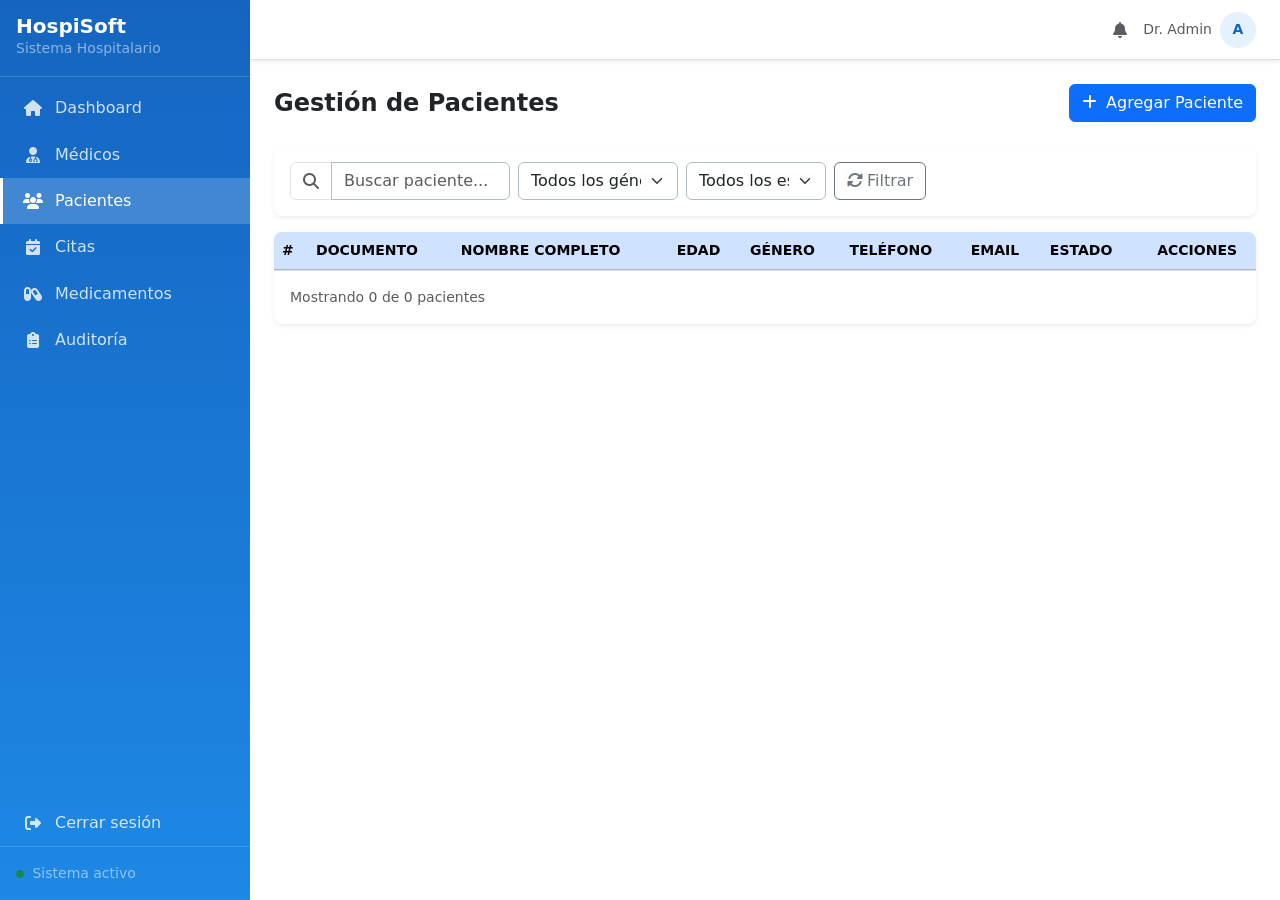
<file: src/main/resources/web/pacientes.html>
<!DOCTYPE html>
<html lang="es">
<head>
  <meta charset="UTF-8">
  <meta name="viewport" content="width=device-width, initial-scale=1.0">
  <title>HospiSoft — Pacientes</title>
  <link href="vendor/bootstrap/bootstrap.min.css" rel="stylesheet">
  <link rel="stylesheet" href="vendor/fontawesome/css/all.min.css">
  <link rel="stylesheet" href="css/style.css">
</head>
<body>

  <div class="min-vh-100">
    <aside class="sidebar d-flex flex-column" id="sidebar">
      <div class="p-3 border-bottom" style="border-color: rgba(255,255,255,.15) !important;">
        <div class="d-flex align-items-center gap-2">
          <div>
            <div class="fw-bold fs-5 lh-1 text-white">HospiSoft</div>
            <small class="text-white-50">Sistema Hospitalario</small>
          </div>
        </div>
      </div>
      <ul class="list-unstyled mb-0 flex-grow-1 pt-2">
        <li><a href="index.html" class="nav-link"><i class="fas fa-home" style="width:1.25rem;text-align:center"></i> Dashboard</a></li>
        <li><a href="medicos.html" class="nav-link"><i class="fas fa-user-md" style="width:1.25rem;text-align:center"></i> Médicos</a></li>
        <li><a href="pacientes.html" class="nav-link active"><i class="fas fa-users" style="width:1.25rem;text-align:center"></i> Pacientes</a></li>
        <li><a href="citas.html" class="nav-link"><i class="fas fa-calendar-check" style="width:1.25rem;text-align:center"></i> Citas</a></li>
        <li><a href="medicamentos.html" class="nav-link"><i class="fas fa-capsules" style="width:1.25rem;text-align:center"></i> Medicamentos</a></li>
        <li><a href="auditoria.html" class="nav-link"><i class="fas fa-clipboard-list" style="width:1.25rem;text-align:center"></i> Auditoría</a></li>
      </ul>
      <ul class="list-unstyled mb-0">
        <li><a href="#" class="nav-link" id="nav-logout"><i class="fas fa-sign-out-alt" style="width:1.25rem;text-align:center"></i> Cerrar sesión</a></li>
      </ul>
      <div class="p-3 border-top text-white-50 small" style="border-color: rgba(255,255,255,.15) !important;">
        <i class="fas fa-circle text-success" style="font-size:.5rem;vertical-align:middle"></i>
        <span class="ms-1">Sistema activo</span>
      </div>
    </aside>

    <main class="main-content d-flex flex-column">
      <header class="top-navbar sticky-top bg-white border-bottom shadow-sm d-flex align-items-center justify-content-between px-4" style="height:60px;">
        <div class="d-flex align-items-center gap-3">
          <button class="btn d-md-none p-0" type="button" onclick="document.getElementById('sidebar').classList.toggle('show')">
            <i class="fas fa-bars fs-5"></i>
          </button>
        </div>
        <div class="d-flex align-items-center gap-3">
          <i class="fas fa-bell text-muted"></i>
          <div class="d-flex align-items-center gap-2 text-muted small">
            <span id="topbar-user-name">Dr. Admin</span>
            <span id="topbar-user-avatar" class="d-inline-flex align-items-center justify-content-center rounded-circle" style="width:36px;height:36px;background:var(--clr-light);color:var(--clr-text);font-weight:700;">A</span>
          </div>
        </div>
      </header>

      <div class="p-4 flex-grow-1">
        <div class="d-flex justify-content-between align-items-center flex-wrap gap-3 mb-4">
          <h4 class="mb-0 fw-semibold">Gestión de Pacientes</h4>
          <div class="d-flex gap-2">
            <div class="dropdown d-none" id="export-menu">
              <button class="btn btn-outline-primary dropdown-toggle" type="button" id="btn-export" data-bs-toggle="dropdown" aria-expanded="false"><i class="fas fa-file-export me-1"></i> Exportar</button>
              <ul class="dropdown-menu dropdown-menu-end" aria-labelledby="btn-export">
                <li><button class="dropdown-item" type="button" data-export-format="xlsx"><i class="fas fa-file-excel me-2 text-success"></i>Excel (.xlsx)</button></li>
                <li><button class="dropdown-item" type="button" data-export-format="pdf"><i class="fas fa-file-pdf me-2 text-danger"></i>PDF</button></li>
              </ul>
            </div>
            <button class="btn btn-primary" id="btn-add" data-bs-toggle="modal" data-bs-target="#modalPaciente"><i class="fas fa-plus me-1"></i> Agregar Paciente</button>
          </div>
        </div>

        <div class="d-flex flex-wrap gap-2 align-items-center mb-3 p-3 bg-white rounded-3 shadow-sm">
          <div class="input-group" style="max-width:220px;">
            <span class="input-group-text bg-white"><i class="fas fa-search text-muted"></i></span>
            <input type="text" class="form-control" id="filter-search" placeholder="Buscar paciente...">
          </div>
          <select class="form-select" id="filter-sexo" style="max-width:160px;">
            <option value="">Todos los géneros</option>
            <option value="M">Masculino</option>
            <option value="F">Femenino</option>
            <option value="OTRO">Otro</option>
          </select>
          <select class="form-select" id="filter-estado" style="max-width:140px;">
            <option value="">Todos los estados</option>
            <option value="true">Activo</option>
            <option value="false">Inactivo</option>
          </select>
          <button class="btn btn-outline-secondary" id="btn-filter"><i class="fas fa-sync-alt me-1"></i>Filtrar</button>
        </div>

        <div class="bg-white rounded-3 shadow-sm overflow-hidden">
          <div class="table-responsive">
            <table class="table align-middle mb-0">
              <thead class="table-primary">
                <tr>
                  <th class="text-uppercase small">#</th>
                  <th class="text-uppercase small">Documento</th>
                  <th class="text-uppercase small">Nombre Completo</th>
                  <th class="text-uppercase small">Edad</th>
                  <th class="text-uppercase small">Género</th>
                  <th class="text-uppercase small">Teléfono</th>
                  <th class="text-uppercase small">Email</th>
                  <th class="text-uppercase small">Estado</th>
                  <th class="text-center text-uppercase small">Acciones</th>
                </tr>
              </thead>
              <tbody id="pacientes-body">
              </tbody>
            </table>
          </div>
          <div class="d-flex justify-content-between align-items-center p-3 border-top">
            <small class="text-muted" id="page-summary">Mostrando 0 de 0 pacientes</small>
            <nav>
              <ul class="pagination pagination-sm mb-0" id="pagination">
              </ul>
            </nav>
          </div>
        </div>
      </div>
    </main>
  </div>

  <div class="modal fade" id="modalPaciente" tabindex="-1" aria-hidden="true">
    <div class="modal-dialog modal-dialog-centered">
      <div class="modal-content border-0 shadow">
        <div class="modal-header bg-blue">
          <h5 class="modal-title" id="modalPacienteTitle">Nuevo Paciente</h5>
          <button type="button" class="btn-close" data-bs-dismiss="modal"></button>
        </div>
        <div class="modal-body">
          <div class="alert alert-danger small d-none" id="modal-alert" role="alert"></div>
          <form id="form-paciente" method="post" onsubmit="return false" novalidate>
            <input type="hidden" id="paciente-id" value="">
            <div class="row g-3">
              <div class="col-md-4">
                <label class="form-label fw-medium small" for="paciente-documento">Documento</label>
                <input type="text" class="form-control" id="paciente-documento" placeholder="Número de documento" maxlength="20">
                <div class="invalid-feedback"></div>
              </div>
              <div class="col-md-4">
                <label class="form-label fw-medium small" for="paciente-nombres">Nombres</label>
                <input type="text" class="form-control" id="paciente-nombres" placeholder="Nombres" maxlength="80">
                <div class="invalid-feedback"></div>
              </div>
              <div class="col-md-4">
                <label class="form-label fw-medium small" for="paciente-apellidos">Apellidos</label>
                <input type="text" class="form-control" id="paciente-apellidos" placeholder="Apellidos" maxlength="80">
                <div class="invalid-feedback"></div>
              </div>
              <div class="col-md-4">
                <label class="form-label fw-medium small" for="paciente-fecha-nacimiento">Fecha de nacimiento</label>
                <input type="date" class="form-control" id="paciente-fecha-nacimiento" placeholder="AAAA-MM-DD" min="1900-01-01">
                <div class="invalid-feedback"></div>
              </div>
              <div class="col-md-4">
                <label class="form-label fw-medium small" for="paciente-sexo">Género</label>
                <select class="form-select" id="paciente-sexo">
                  <option value="">Seleccione...</option>
                  <option value="M">Masculino</option>
                  <option value="F">Femenino</option>
                  <option value="OTRO">Otro</option>
                </select>
                <div class="invalid-feedback"></div>
              </div>
              <div class="col-md-4" id="paciente-estado-group">
                <label class="form-label fw-medium small" for="paciente-estado">Estado</label>
                <select class="form-select" id="paciente-estado">
                  <option value="true">Activo</option>
                  <option value="false">Inactivo</option>
                </select>
              </div>
              <div class="col-md-6">
                <label class="form-label fw-medium small" for="paciente-telefono">Teléfono</label>
                <input type="tel" class="form-control" id="paciente-telefono" placeholder="3001234567" maxlength="20">
                <div class="invalid-feedback"></div>
              </div>
              <div class="col-md-6">
                <label class="form-label fw-medium small" for="paciente-correo">Email</label>
                <input type="email" class="form-control" id="paciente-correo" placeholder="paciente@email.com" maxlength="120">
                <div class="invalid-feedback"></div>
              </div>
              <div class="col-12">
                <label class="form-label fw-medium small" for="paciente-direccion">Dirección</label>
                <textarea class="form-control" id="paciente-direccion" rows="2" placeholder="Dirección completa" maxlength="160"></textarea>
                <div class="invalid-feedback"></div>
              </div>
            </div>
          </form>
        </div>
        <div class="modal-footer">
          <button type="button" class="btn btn-outline-secondary" data-bs-dismiss="modal">Cancelar</button>
          <button type="button" class="btn btn-primary" id="btn-save"><i class="fas fa-save me-1"></i>Guardar</button>
        </div>
      </div>
    </div>
  </div>

  <div class="modal fade" id="modalHistorial" tabindex="-1" aria-hidden="true">
    <div class="modal-dialog modal-dialog-centered modal-lg">
      <div class="modal-content border-0 shadow">
        <div class="modal-header bg-blue">
          <h5 class="modal-title">Historial clínico</h5>
          <button type="button" class="btn-close" data-bs-dismiss="modal"></button>
        </div>
        <div class="modal-body">
          <div class="alert alert-danger small d-none" id="historial-alert" role="alert"></div>
          <div class="p-3 rounded-3 mb-3" style="background:var(--clr-light);">
            <div class="small text-muted">Paciente</div>
            <div class="fw-semibold" id="historial-paciente">–</div>
          </div>
          <div class="table-responsive">
            <table class="table align-middle mb-0">
              <thead class="table-primary">
                <tr>
                  <th class="text-uppercase small">Fecha</th>
                  <th class="text-uppercase small">Médico</th>
                  <th class="text-uppercase small">Diagnóstico</th>
                  <th class="text-center text-uppercase small">Ver</th>
                </tr>
              </thead>
              <tbody id="historial-body">
              </tbody>
            </table>
          </div>
          <div class="d-flex justify-content-between align-items-center pt-3">
            <small class="text-muted" id="historial-summary">Mostrando 0 de 0 historias</small>
            <nav>
              <ul class="pagination pagination-sm mb-0" id="historial-pagination">
              </ul>
            </nav>
          </div>
        </div>
        <div class="modal-footer">
          <button type="button" class="btn btn-outline-secondary" data-bs-dismiss="modal">Cerrar</button>
        </div>
      </div>
    </div>
  </div>

  <div class="modal fade" id="modalHistoria" tabindex="-1" aria-hidden="true">
    <div class="modal-dialog modal-dialog-centered modal-lg">
      <div class="modal-content border-0 shadow">
        <div class="modal-header bg-blue">
          <h5 class="modal-title">Historia clínica</h5>
          <button type="button" class="btn-close" data-bs-dismiss="modal"></button>
        </div>
        <div class="modal-body">
          <div class="alert alert-danger small d-none" id="historia-alert" role="alert"></div>
          <div class="row g-3 mb-3">
            <div class="col-md-6">
              <div class="small text-muted">Paciente</div>
              <div class="fw-semibold" id="historia-paciente">–</div>
            </div>
            <div class="col-md-6">
              <div class="small text-muted">Médico</div>
              <div class="fw-semibold" id="historia-medico">–</div>
            </div>
            <div class="col-md-6">
              <div class="small text-muted">Fecha</div>
              <div id="historia-fecha">–</div>
            </div>
          </div>
          <div class="mb-3">
            <div class="small text-muted">Diagnóstico</div>
            <div id="historia-diagnostico">–</div>
          </div>
          <div class="mb-3">
            <div class="small text-muted">Tratamiento</div>
            <div id="historia-tratamiento">–</div>
          </div>
          <div class="mb-3">
            <div class="small text-muted">Notas</div>
            <div id="historia-notas">–</div>
          </div>
          <h6 class="mb-2 fw-semibold" style="color:var(--clr-text);"><i class="fas fa-capsules me-2"></i>Medicamentos recetados</h6>
          <div class="table-responsive">
            <table class="table align-middle mb-0">
              <thead class="table-primary">
                <tr>
                  <th class="text-uppercase small">Medicamento</th>
                  <th class="text-uppercase small">Cantidad</th>
                  <th class="text-uppercase small">Dosis</th>
                  <th class="text-uppercase small">Duración</th>
                  <th class="text-uppercase small">Estado</th>
                </tr>
              </thead>
              <tbody id="historia-recetas">
              </tbody>
            </table>
          </div>
        </div>
        <div class="modal-footer">
          <button type="button" class="btn btn-outline-secondary" data-bs-dismiss="modal">Cerrar</button>
        </div>
      </div>
    </div>
  </div>

  <div class="modal fade" id="modalEliminar" tabindex="-1" aria-hidden="true">
    <div class="modal-dialog modal-dialog-centered modal-sm">
      <div class="modal-content border-0 shadow">
        <div class="modal-body text-center py-4">
          <i class="fas fa-exclamation-triangle fs-1" style="color:var(--clr-red);"></i>
          <h6 class="fw-semibold mt-2">¿Eliminar paciente?</h6>
          <p class="small text-muted mb-0">Si tiene historial asociado, se dará de baja lógica en lugar de eliminarse.</p>
        </div>
        <div class="modal-footer justify-content-center border-0 pt-0">
          <button type="button" class="btn btn-outline-secondary" data-bs-dismiss="modal">Cancelar</button>
          <button type="button" class="btn btn-danger" id="btn-confirm-delete"><i class="fas fa-trash me-1"></i>Eliminar</button>
        </div>
      </div>
    </div>
  </div>

  <script src="vendor/bootstrap/bootstrap.bundle.min.js"></script>
  <script src="js/app.js"></script>
  <script src="js/crud.js"></script>
  <script src="js/atencion.js"></script>
  <script src="js/pacientes.js"></script>
</body>
</html>
</file>
<file: src/main/resources/web/css/style.css>
:root {
  --clr-light: #E3F2FD;
  --clr-mid: #BBDEFB;
  --clr-text: #1565C0;
  --clr-red: #EF5350;
  --sidebar-w: 250px;
}

.form-control, .form-select {
  border-color: #B0BEC5 !important;
}
.form-control:focus, .form-select:focus {
  border-color: var(--clr-text) !important;
  box-shadow: 0 0 0 0.2rem rgba(21, 101, 192, 0.15) !important;
}

.sidebar {
  width: var(--sidebar-w);
  background: linear-gradient(180deg, #1565C0 0%, #1E88E5 100%);
  position: fixed; top: 0; left: 0; bottom: 0;
  z-index: 1000;
  overflow-y: auto;
  transition: transform .3s;
}

.sidebar .nav-link {
  display: flex; align-items: center; gap: .75rem;
  padding: .7rem 1.25rem;
  color: rgba(255,255,255,.8);
  text-decoration: none;
  border-left: 3px solid transparent;
  transition: background .2s;
}
.sidebar .nav-link:hover { background: rgba(255,255,255,.12); color: #fff; }
.sidebar .nav-link.active { background: rgba(255,255,255,.18); color: #fff; border-left-color: #fff; }

.sidebar::-webkit-scrollbar { width: 4px; }
.sidebar::-webkit-scrollbar-thumb { background: rgba(255,255,255,.3); border-radius: 4px; }

.main-content { margin-left: var(--sidebar-w); min-height: 100vh; }

.stat-card { transition: transform .2s, box-shadow .2s; }
.stat-card:hover { transform: translateY(-4px); box-shadow: 0 6px 20px rgba(0,0,0,.1); }

.badge-stock { font-size: .78rem; padding: .35em .75em; font-weight: 500; border-radius: 50px; }
.badge-stock.activo, .badge-stock.confirmada, .badge-stock.disponible { background: #E8F5E9; color: #2E7D32; }
.badge-stock.inactivo, .badge-stock.cancelada, .badge-stock.agotado { background: #FBE9E7; color: #C62828; }
.badge-stock.pendiente { background: #FFF8E1; color: #F57F17; }
.badge-stock.completada { background: var(--clr-light); color: var(--clr-text); }

.btn-icon {
  width: 32px; height: 32px; border-radius: 8px;
  display: inline-flex; align-items: center; justify-content: center;
  border: none; transition: transform .2s;
}
.btn-icon:hover { transform: scale(1.1); }
.btn-icon.edit { background: var(--clr-light); color: var(--clr-text); }
.btn-icon.edit:hover { background: var(--clr-mid); }
.btn-icon.delete { background: #FBE9E7; color: var(--clr-red); }
.btn-icon.delete:hover { background: #FFCCBC; }

.modal-header.bg-blue {
  background: var(--clr-light);
  border-bottom: 1px solid var(--clr-mid);
}
.modal-header.bg-blue .modal-title { color: var(--clr-text); }

.activity-list { list-style: none; padding: 0; margin: 0; }
.activity-list li { display: flex; gap: .75rem; padding: .75rem 0; border-bottom: 1px solid #E0E0E0; }
.activity-list li:last-child { border-bottom: none; }

@media (max-width: 767.98px) {
  .sidebar { transform: translateX(-100%); }
  .sidebar.show { transform: translateX(0); }
  .main-content { margin-left: 0; }
}
</file>
